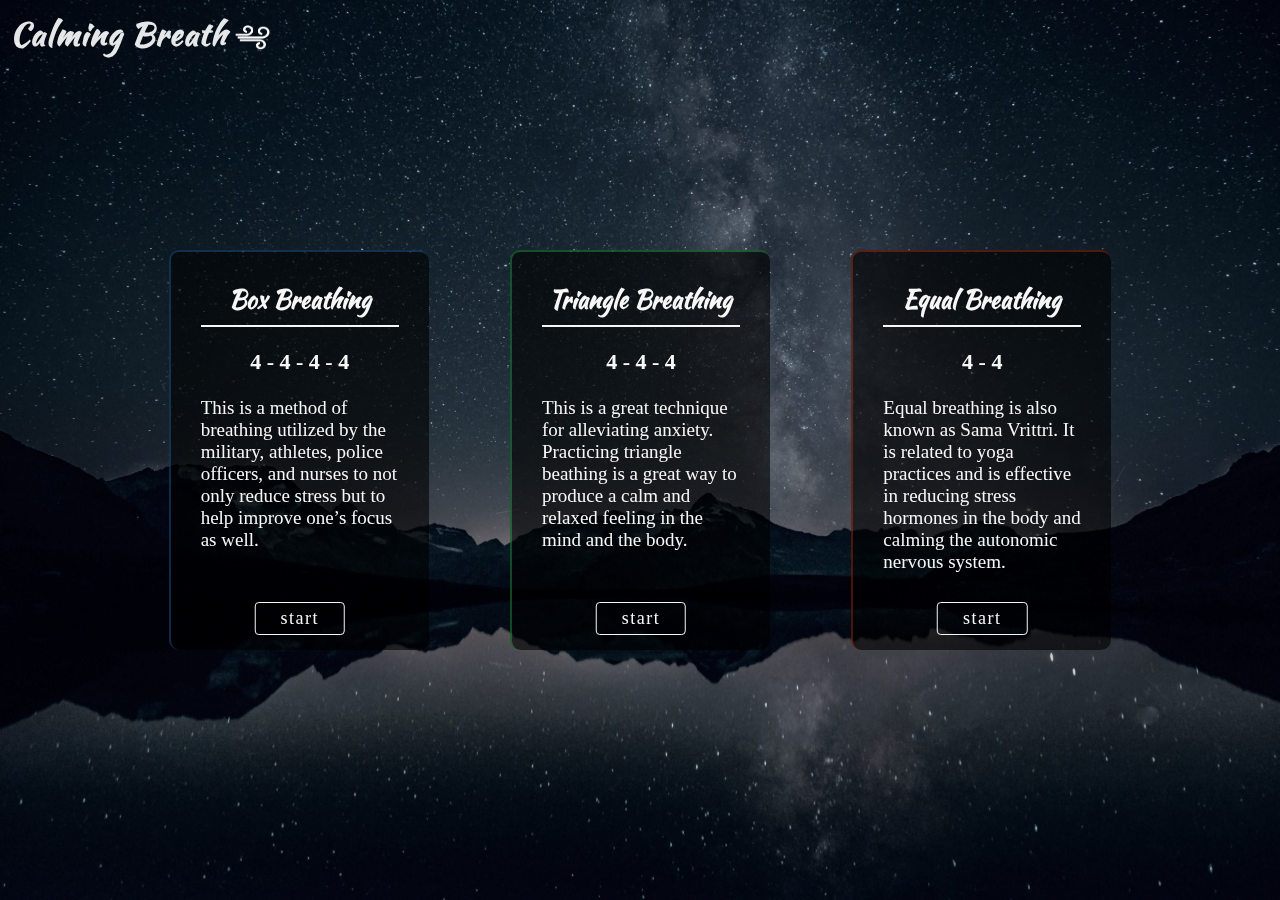
<file: index.html>
<!DOCTYPE html>
<html lang="en">
<head>
    <meta charset="UTF-8">
    <meta http-equiv="X-UA-Compatible" content="IE=edge">
    <meta name="viewport" content="width=device-width, initial-scale=1.0">
    <link href="https://fonts.googleapis.com/css2?family=Kaushan+Script&family=Merienda:wght@700&display=swap" rel="stylesheet">
    <link rel="stylesheet" href="style.css">
    <title>Calming Breath</title>
</head>
<body>

    <img class="main-bg" src="images/night-bg.jpg" alt="">

    <h1 class="logo">Calming Breath</h1>
    <img class="breath" src="images/exhale.png" alt="">

    <div class="card-container">
        <div class="card">
            <div class="card-content">
                <h2>Box Breathing</h2>
                <h3>4 - 4 - 4 - 4</h3>
                <p>This is a method of breathing utilized by the military, athletes, police officers, and nurses to not only reduce stress but to help improve one’s focus as well. 
                </p>
                <a class="btn" href="box-breathing/box.html">start</a>
            </div>
        </div>

        <div class="card">
            <div class="card-content">
                <h2>Triangle Breathing</h2>
                <h3>4 - 4 - 4</h3>
                <p>This is a great technique for alleviating anxiety. Practicing triangle beathing is a great way to produce a calm and relaxed feeling in the mind and the body.
                </p>
                <a class="btn" href="triangle-breathing/triangle.html">start</a>
            </div>
        </div>

        <div class="card">
            <div class="card-content">
                <h2>Equal Breathing</h2>
                <h3>4 - 4</h3>
                <p>Equal breathing is also known as Sama Vrittri. It is related to yoga practices and is effective in reducing stress hormones in the body and calming the autonomic nervous system.
                </p>
                <a class="btn" href="equal-breathing/equal.html">start</a>
            </div>
        </div>
    </div>
    
</body>
</html>
</file>
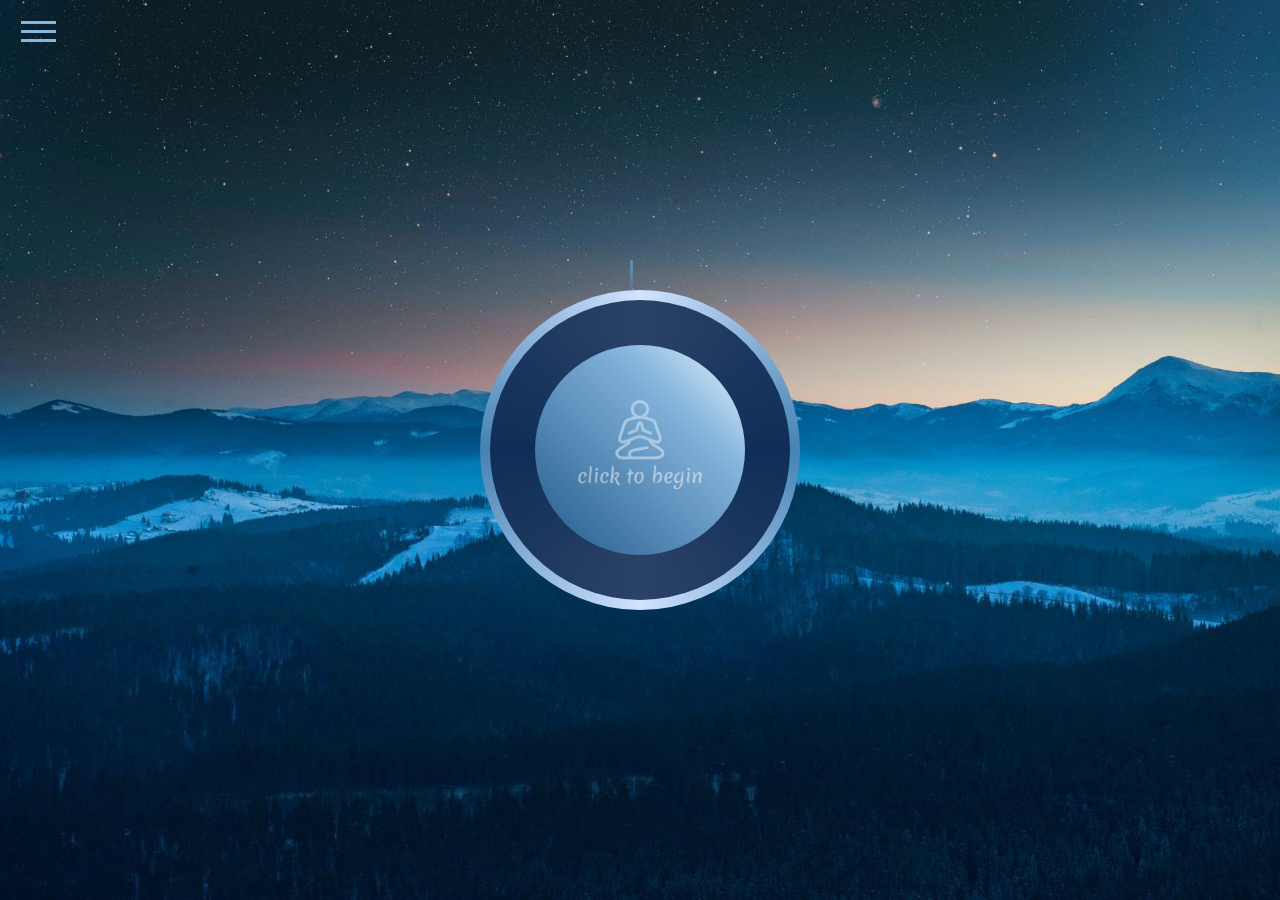
<file: box-breathing/box.html>
<!DOCTYPE html>
<html lang="en">
<head>
    <meta charset="UTF-8">
    <meta http-equiv="X-UA-Compatible" content="IE=edge">
    <meta name="viewport" content="width=device-width, initial-scale=1.0">
    <link rel="preconnect" href="https://fonts.googleapis.com">
<link rel="preconnect" href="https://fonts.gstatic.com" crossorigin>
<link href="https://fonts.googleapis.com/css2?family=Merienda:wght@700&display=swap" rel="stylesheet">
    <link rel="stylesheet" href="box.css">
    <title>Box Breathing</title>
</head>
<body>

    <a href="../index.html" class="menu">
        <div class="burger"></div>
        <div class="burger"></div>
        <div class="burger"></div>
    </a>
    
    <div class="container" id="container">
        <!-- main circle with text -->
        <div class="circle"></div>
        <!-- inner text  -->
        <p id="text">Breathe In</p>
        <!-- timing hand rotating around circle -->
        <div class="pointer-container">
            <span class="pointer"></span>
        </div>
        <!-- outer circle -->
        <div class="gradient-circle"></div>
        <!-- innermost circle to click on to begin exercise -->
        <div class="click-start" id="click-start"></div>        
        <h2 id="title-start">click to begin</h2>
        <img id="icon-start" src="../images/meditation-icon-white.png" alt="">
        
    </div>

    



    <script src="box.js"></script>
    
</body>
</html>
</file>
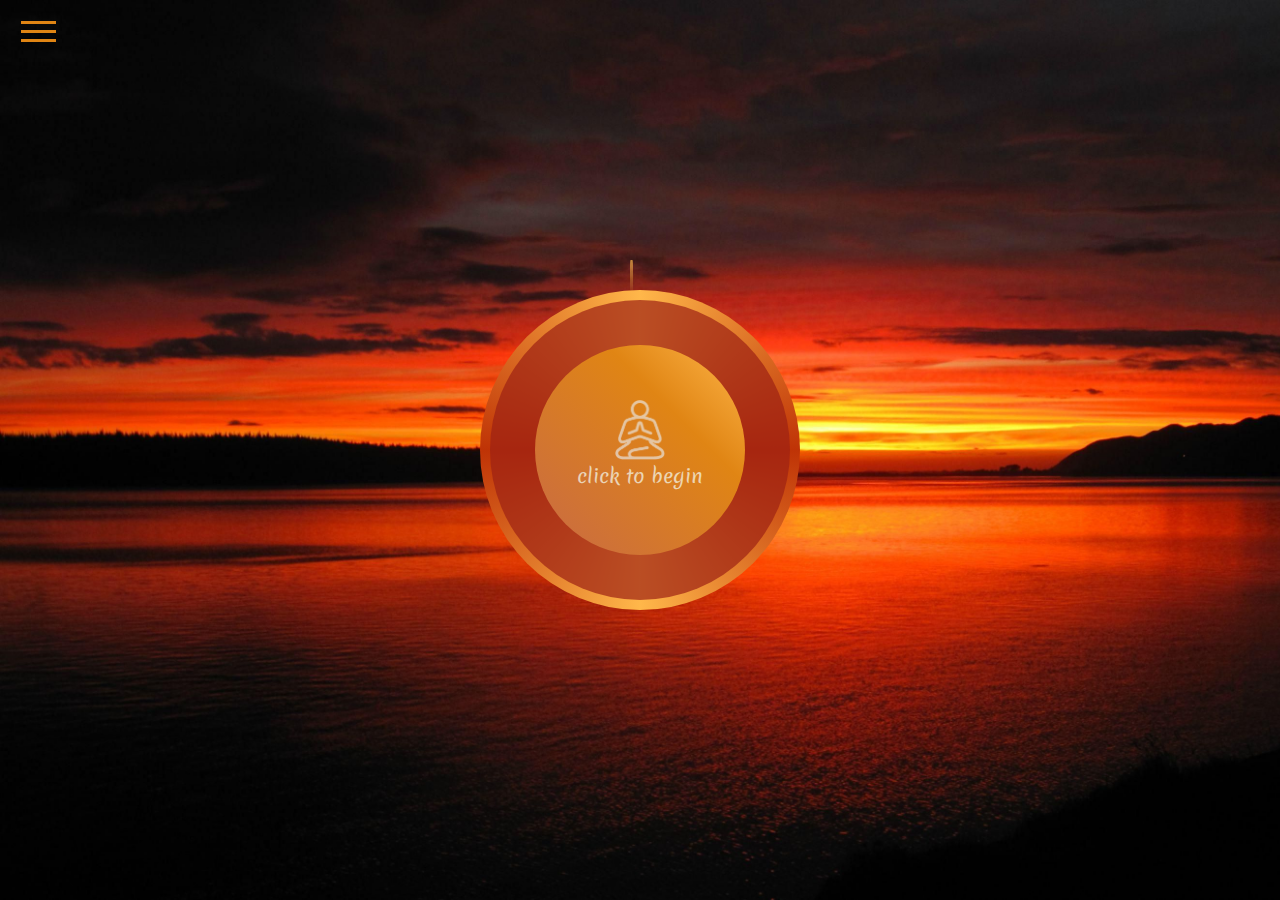
<file: equal-breathing/equal.html>
<!DOCTYPE html>
<html lang="en">
<head>
    <meta charset="UTF-8">
    <meta http-equiv="X-UA-Compatible" content="IE=edge">
    <meta name="viewport" content="width=device-width, initial-scale=1.0">
    <link rel="preconnect" href="https://fonts.googleapis.com">
<link rel="preconnect" href="https://fonts.gstatic.com" crossorigin>
<link href="https://fonts.googleapis.com/css2?family=Merienda:wght@700&display=swap" rel="stylesheet">
    <link rel="stylesheet" href="equal.css">
    <title>Equal Breathing</title>
</head>
<body>

    <a href="../index.html" class="menu">
        <div class="burger"></div>
        <div class="burger"></div>
        <div class="burger"></div>
    </a>
    
    <div class="container" id="container">
        <!-- main circle with text -->
        <div class="circle"></div>
        <!-- inner text  -->
        <p id="text">Breathe In</p>
        <!-- timing hand rotating around circle -->
        <div class="pointer-container">
            <span class="pointer"></span>
        </div>
        <!-- outer circle -->
        <div class="gradient-circle"></div>
        <!-- innermost circle to click on to begin exercise -->
        <div class="click-start" id="click-start"></div>        
        <h2 id="title-start">click to begin</h2>
        <img id="icon-start" src="../images/meditation-icon-white.png" alt="">
        
    </div>

    



    <script src="equal.js"></script>
    
</body>
</html>
</file>
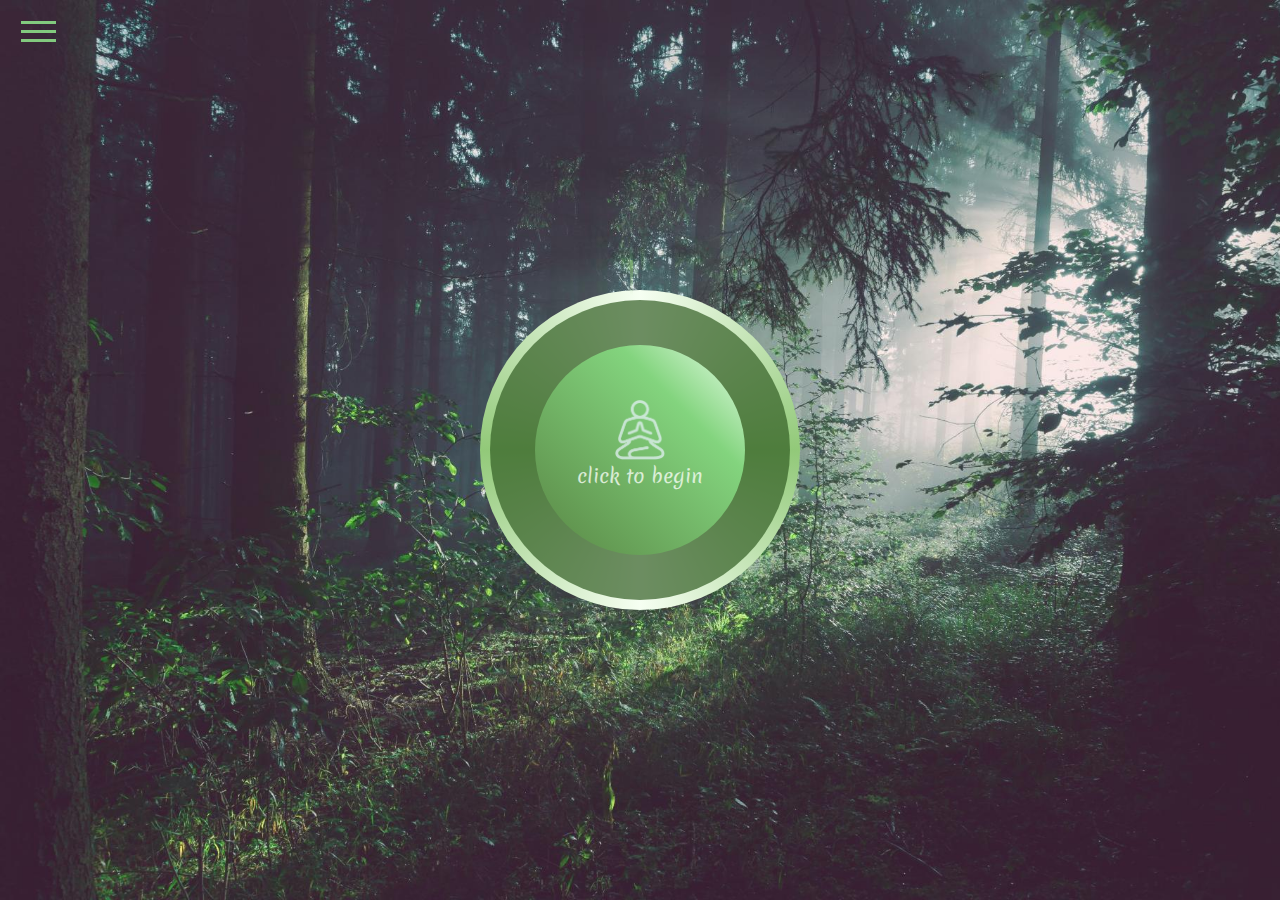
<file: triangle-breathing/triangle.html>
<!DOCTYPE html>
<html lang="en">
<head>
    <meta charset="UTF-8">
    <meta http-equiv="X-UA-Compatible" content="IE=edge">
    <meta name="viewport" content="width=device-width, initial-scale=1.0">
    <link rel="preconnect" href="https://fonts.googleapis.com">
<link rel="preconnect" href="https://fonts.gstatic.com" crossorigin>
<link href="https://fonts.googleapis.com/css2?family=Merienda:wght@700&display=swap" rel="stylesheet">
    <link rel="stylesheet" href="triangle.css">
    <title>Triangle Breathing</title>
</head>
<body>

    <a href="../index.html" class="menu">
        <div class="burger"></div>
        <div class="burger"></div>
        <div class="burger"></div>
    </a>
    
    <div class="container" id="container">
        <!-- main circle with text -->
        <div class="circle"></div>
        <!-- inner text  -->
        <p id="text">Breathe In</p>
        <!-- timing hand rotating around circle -->
        <div class="pointer-container">
            <span class="pointer"></span>
        </div>
        <!-- outer circle -->
        <div class="gradient-circle"></div>
        <!-- innermost circle to click on to begin exercise -->
        <div class="click-start" id="click-start"></div>        
        <h2 id="title-start">click to begin</h2>
        <img id="icon-start" src="../images/meditation-icon-white.png" alt="">
        
    </div>

    



    <script src="triangle.js"></script>
    
</body>
</html>
</file>
<file: style.css>
* {
  box-sizing: border-box;
}

body {
  background-color: #000;
  margin: 0;
  min-height: 100vh;
  display: flex;
}

@media (max-width: 980px) {
  body {
    margin-top: 80px;
  }
}

.main-bg {
  /* Set rules to fill background */
  min-height: 100%;
  min-width: 1024px;

  /* Set up proportionate scaling */
  width: 100%;
  height: auto;

  /* Set up positioning */
  position: fixed;
  top: 0;
  left: 0;
}

@media screen and (max-width: 1024px) {
  /* Specific to this particular image */
  main-bg {
    left: 50%;
    margin-left: -512px; /* 50% */
  }
}

.logo {
  font-family: "Kaushan Script", serif;
  color: #fff;
  font-size: 32px;
  letter-spacing: 1px;
  margin: 0;
  position: absolute;
  top: 10px;
  left: 10px;
  opacity: 0.9;
}

.breath {
  position: absolute;
  height: 25px;
  width: 35px;
  top: 25px;
  left: 235px;
  cursor: text;
}

.card-container {
  width: 80%;
  margin: auto;
  display: flex;
  flex-wrap: wrap;
  justify-content: space-between;
}

.card {
  width: 260px;
  height: 400px;
  background: rgba(0, 0, 0, 0.6);
  margin: 30px auto;
  border-radius: 10px;
  position: relative;
}

.card:first-of-type {
  border-left: 2.5px solid rgba(52, 134, 235, 0.3);
  border-top: 2.5px solid rgba(52, 134, 235, 0.3);
}

.card:nth-of-type(2) {
  border-left: 2.5px solid rgba(52, 235, 98, 0.3);
  border-top: 2.5px solid rgba(52, 235, 98, 0.3);
}

.card:last-of-type {
  border-left: 2.5px solid rgba(252, 62, 16, 0.3);
  border-top: 2.5px solid rgba(252, 62, 16, 0.3);
}

.card-content {
  color: #f7f7f7;
  padding: 10px 30px;
}

h2 {
  font-family: "Kaushan Script", serif;
  border-bottom: 2px solid #f7f7f7;
  text-align: center;
  padding-bottom: 8px;
}

h3 {
  font-size: 22px;
  text-align: center;
}

.card-content p {
  font-size: 19px;
  font-weight: 400;
  margin: 20px 0;
}

.btn {
  color: #f7f7f7;
  font-size: 18px;
  letter-spacing: 1.5px;
  text-decoration: none;
  position: absolute;
  bottom: 15px;
  left: 50%;
  transform: translateX(-50%);
  border: 1px solid #f7f7f7;
  border-radius: 4px;
  padding: 5px 25px;
}

.btn:hover {
  padding: 6px 26px;
}
</file>
<file: box-breathing/box.css>
body {
  background-color: rgba(1, 25, 64, 1);
  background-image: url("../images/mtn-bg-75.jpg");
  background-repeat: no-repeat;
  background-size: cover;
  min-height: 100vh;
  overflow: hidden;
  color: #4682b4;
  display: flex;
  flex-direction: column;
  align-items: center;
  margin: 0;
}
.menu {
  height: 40px;
  position: absolute;
  top: 15px;
  left: 15px;
}
.burger {
  width: 35px;
  height: 3px;
  background-color: rgba(134, 181, 221, 1);
  margin: 6px;
}

.container {
  display: flex;
  align-items: center;
  justify-content: center;
  margin: auto;
  height: 300px;
  width: 300px;
  position: relative;
  transform: scale(1);
}

#text {
  font-family: "Merienda", sans-serif;
  font-size: 32px;
}

.circle {
  /* background-color: #011940; */
  background-color: rgba(1, 25, 64, 0.8);
  height: 100%;
  width: 100%;
  border-radius: 50%;
  position: absolute;
  top: 0;
  left: 0;
  z-index: -1;
}

.gradient-circle {
  background: conic-gradient(
    #d1e3ff 0%,
    #4682b4 25%,
    #4682b4 25%,
    #d1e3ff 50%,
    #d1e3ff 50%,
    #4682b4 75%,
    #4682b4 75%,
    #d1e3ff 100%
  );
  height: 320px;
  width: 320px;
  z-index: -2;
  border-radius: 50%;
  position: absolute;
  top: -10px;
  left: -10px;
}

.pointer {
  opacity: 0.7;
  background: linear-gradient(#65abe6, transparent);
  border-radius: 20% 20% 0 0;
  height: 35px;
  width: 3px;
  display: block;
}

.pointer-container {
  position: absolute;
  top: -40px;
  left: 140px;
  width: 10px;
  height: 190px;
  /* animation: rotate 16s linear forwards infinite; */
  transform-origin: bottom center;
}

@keyframes rotate {
  from {
    transform: rotate(0deg);
  }

  to {
    transform: rotate(360deg);
  }
}

.container.grow {
  animation: grow 4s linear forwards;
}

@keyframes grow {
  from {
    transform: scale(1);
  }

  to {
    transform: scale(1.3);
  }
}

.container.shrink {
  animation: shrink 4s linear forwards;
}

@keyframes shrink {
  from {
    transform: scale(1.3);
  }

  to {
    transform: scale(1);
  }
}

.click-start {
  width: 210px;
  height: 210px;
  background: rgb(32, 89, 138);
  background: linear-gradient(
    45deg,
    rgba(32, 89, 138, 1) 0%,
    rgba(134, 181, 221, 1) 70%,
    rgba(234, 245, 255, 1) 100%
  );
  color: aliceblue;
  position: absolute;
  border-radius: 50%;
  display: flex;
  flex-direction: column;
  justify-content: center;
  text-align: center;
  font-size: 20px;
  cursor: pointer;
  transition: all 0.2s;
}

.click-start:hover {
  width: 215px;
  height: 215px;
  transition: all 0.2s;
}

img {
  position: absolute;
  top: 100px;
  width: 50px;
  opacity: 0.5;
  cursor: text;
}

h2 {
  color: #fff;
  font-family: "Merienda", sans-serif;
  font-weight: 400;
  font-size: 19px;
  position: absolute;
  bottom: 95px;
  opacity: 0.5;
  cursor: text;
}
</file>
<file: equal-breathing/equal.css>
body {
  background-color: rgba(19, 69, 22, 1);
  background-image: url("../images/sunset.jpg");
  background-repeat: no-repeat;
  background-size: cover;
  min-height: 100vh;
  overflow: hidden;
  color: #ffd699;
  display: flex;
  flex-direction: column;
  align-items: center;
  margin: 0;
}
.menu {
  height: 40px;
  position: absolute;
  top: 15px;
  left: 15px;
}
.burger {
  width: 35px;
  height: 3px;
  background-color: rgba(224, 133, 20, 1);
  margin: 6px;
}

.container {
  display: flex;
  align-items: center;
  justify-content: center;
  margin: auto;
  height: 300px;
  width: 300px;
  position: relative;
  transform: scale(1);
}

#text {
  font-family: "Merienda", sans-serif;
  font-size: 32px;
  color: #ffa433;
  opacity: 0.7;
}

.circle {
  /* background-color: #011940; */
  background-color: rgba(156, 33, 20, 0.7);
  height: 100%;
  width: 100%;
  border-radius: 50%;
  position: absolute;
  top: 0;
  left: 0;
  z-index: -1;
}

.gradient-circle {
  background: conic-gradient(
    #ffb74a 0%,
    #bf3306 25%,
    #bf3306 25%,
    #ffb74a 50%,
    #ffb74a 50%,
    #bf3306 75%,
    #bf3306 75%,
    #ffb74a 100%
  );
  height: 320px;
  width: 320px;
  z-index: -2;
  border-radius: 50%;
  position: absolute;
  top: -10px;
  left: -10px;
}

.pointer {
  opacity: 0.7;
  background: linear-gradient(#ffb74a, transparent);
  border-radius: 20% 20% 0 0;
  height: 35px;
  width: 3px;
  display: block;
}

.pointer-container {
  position: absolute;
  top: -40px;
  left: 140px;
  width: 10px;
  height: 190px;
  /* animation: rotate 8s linear forwards infinite; */
  transform-origin: bottom center;
}

@keyframes rotate {
  from {
    transform: rotate(0deg);
  }

  to {
    transform: rotate(360deg);
  }
}

.container.grow {
  animation: grow 4s linear forwards;
}

@keyframes grow {
  from {
    transform: scale(1);
  }

  to {
    transform: scale(1.3);
  }
}

.container.shrink {
  animation: shrink 4s linear forwards;
}

@keyframes shrink {
  from {
    transform: scale(1.3);
  }

  to {
    transform: scale(1);
  }
}

.click-start {
  width: 210px;
  height: 210px;
  background: rgb(191, 51, 6);
  background: linear-gradient(
    45deg,
    rgba(200, 106, 69, 1) 0%,
    rgba(224, 133, 20, 1) 67%,
    rgba(255, 183, 74, 1) 100%
  );
  color: aliceblue;
  position: absolute;
  border-radius: 50%;
  display: flex;
  flex-direction: column;
  justify-content: center;
  text-align: center;
  font-size: 20px;
  cursor: pointer;
  transition: all 0.2s;
}

.click-start:hover {
  width: 215px;
  height: 215px;
  transition: all 0.2s;
}

img {
  position: absolute;
  top: 100px;
  width: 50px;
  opacity: 0.6;
  cursor: text;
}

h2 {
  color: rgba(245, 252, 242, 1);
  font-family: "Merienda", sans-serif;
  font-weight: 400;
  font-size: 19px;
  position: absolute;
  bottom: 95px;
  opacity: 0.7;
  cursor: text;
}
</file>
<file: triangle-breathing/triangle.css>
body {
  background-color: rgba(19, 69, 22, 1);
  background-image: url("../images/tree-bg-75.jpg");
  background-repeat: no-repeat;
  background-size: cover;
  min-height: 100vh;
  overflow: hidden;
  color: rgba(245, 252, 242, 0.8);
  display: flex;
  flex-direction: column;
  align-items: center;
  margin: 0;
}
.menu {
  height: 40px;
  position: absolute;
  top: 15px;
  left: 15px;
}
.burger {
  width: 35px;
  height: 3px;
  background-color: rgba(139, 221, 134, 0.9);
  margin: 6px;
}

.container {
  display: flex;
  align-items: center;
  justify-content: center;
  margin: auto;
  height: 300px;
  width: 300px;
  position: relative;
  transform: scale(1);
}

#text {
  font-family: "Merienda", sans-serif;
  font-size: 32px;
}

.circle {
  /* background-color: #011940; */
  background-color: rgba(50, 92, 35, 0.7);
  height: 100%;
  width: 100%;
  border-radius: 50%;
  position: absolute;
  top: 0;
  left: 0;
  z-index: -1;
}

.gradient-circle {
  background: conic-gradient(
    #f6fff2 0%,
    #92c979 25%,
    #92c979 25%,
    #f6fff2 50%,
    #f6fff2 50%,
    #92c979 75%,
    #92c979 75%,
    #f6fff2 100%
  );
  height: 320px;
  width: 320px;
  z-index: -2;
  border-radius: 50%;
  position: absolute;
  top: -10px;
  left: -10px;
}

.pointer {
  opacity: 0.7;
  background: linear-gradient(#92c979, transparent);
  border-radius: 20% 20% 0 0;
  height: 35px;
  width: 3px;
  display: block;
}

.pointer-container {
  position: absolute;
  top: -40px;
  left: 140px;
  width: 10px;
  height: 190px;
  /* animation: rotate 12s linear forwards infinite; */
  transform-origin: bottom center;
}

@keyframes rotate {
  from {
    transform: rotate(0deg);
  }

  to {
    transform: rotate(360deg);
  }
}

.container.grow {
  animation: grow 4s linear forwards;
}

@keyframes grow {
  from {
    transform: scale(1);
  }

  to {
    transform: scale(1.3);
  }
}

.container.shrink {
  animation: shrink 4s linear forwards;
}

@keyframes shrink {
  from {
    transform: scale(1.3);
  }

  to {
    transform: scale(1);
  }
}

.click-start {
  width: 210px;
  height: 210px;
  background: rgb(89, 134, 68);
  background: linear-gradient(
    45deg,
    rgba(89, 134, 68, 1) 0%,
    rgba(131, 212, 126, 1) 70%,
    rgba(234, 255, 235, 1) 100%
  );
  color: aliceblue;
  position: absolute;
  border-radius: 50%;
  display: flex;
  flex-direction: column;
  justify-content: center;
  text-align: center;
  font-size: 20px;
  cursor: pointer;
  transition: all 0.2s;
}

.click-start:hover {
  width: 215px;
  height: 215px;
  transition: all 0.2s;
}

img {
  position: absolute;
  top: 100px;
  width: 50px;
  opacity: 0.7;
  cursor: text;
}

h2 {
  color: rgba(245, 252, 242, 1);
  font-family: "Merienda", sans-serif;
  font-weight: 400;
  font-size: 19px;
  position: absolute;
  bottom: 95px;
  opacity: 0.8;
  cursor: text;
}
</file>
